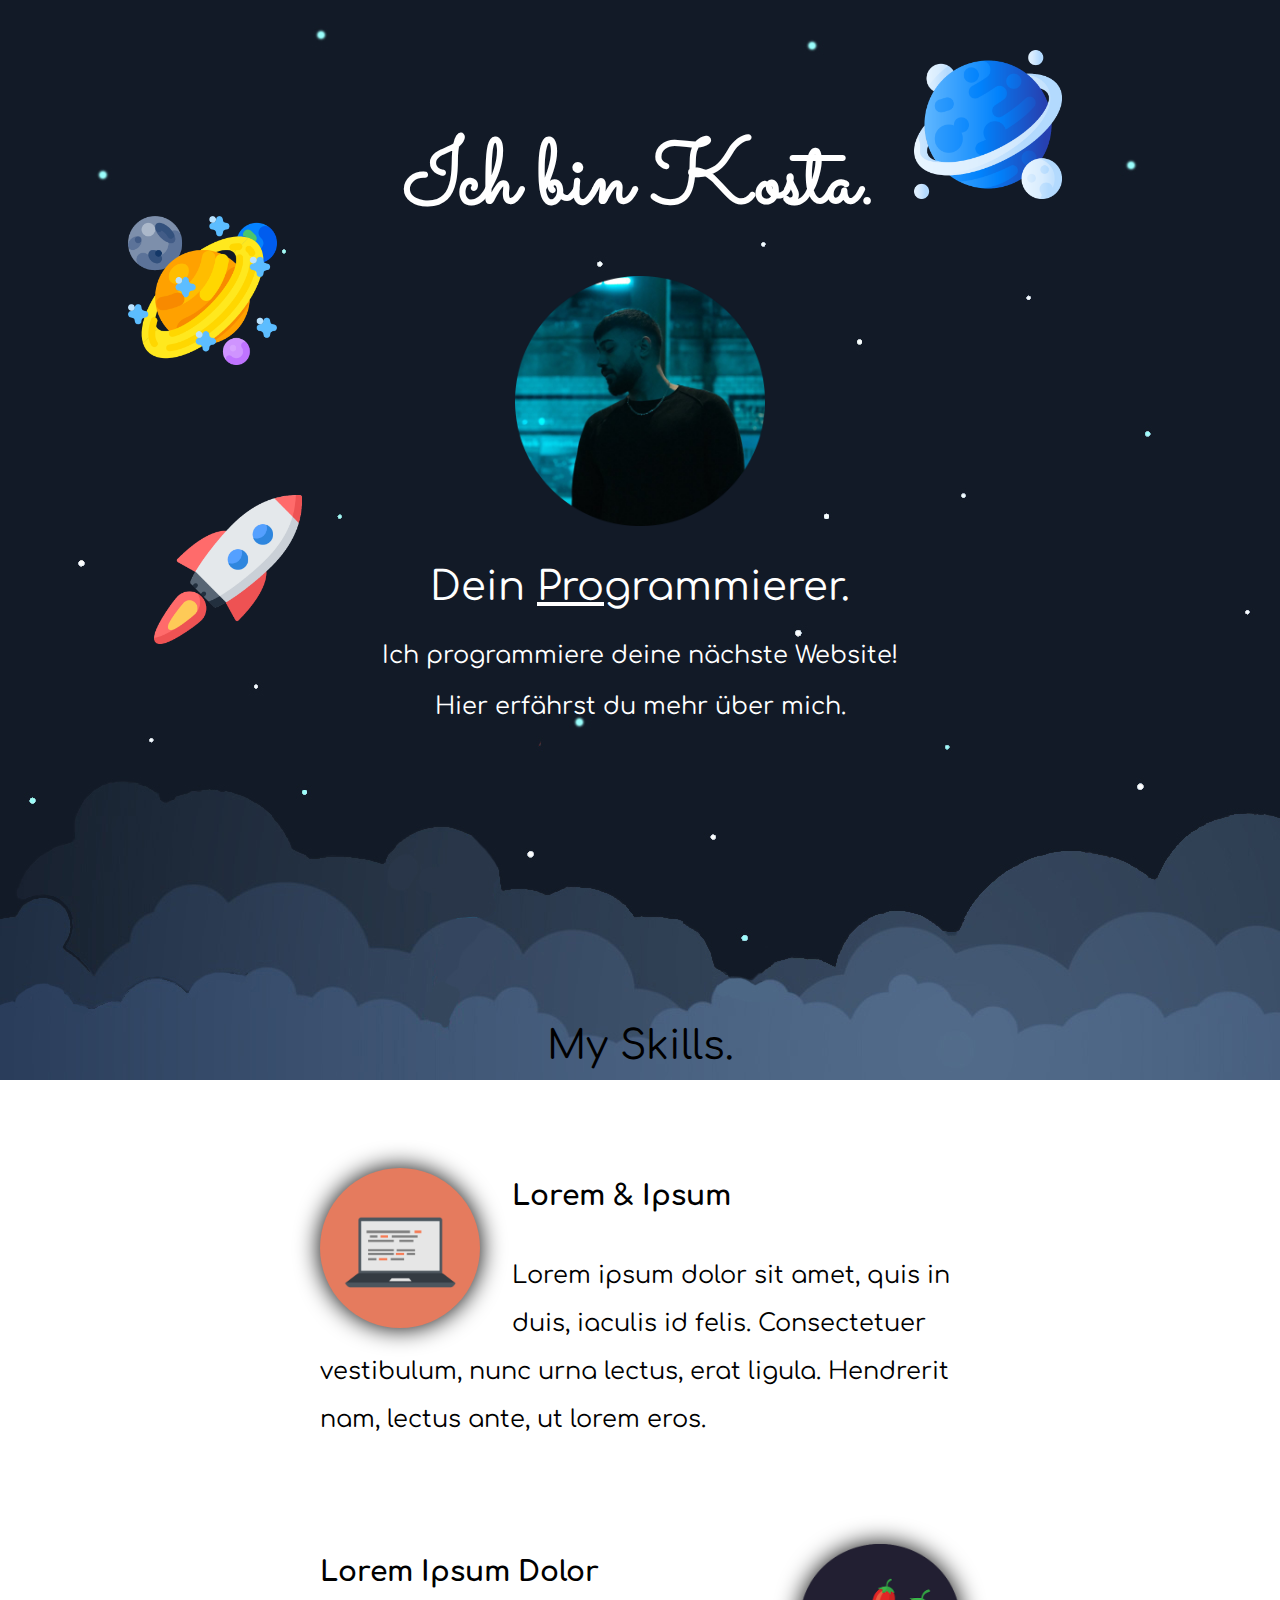
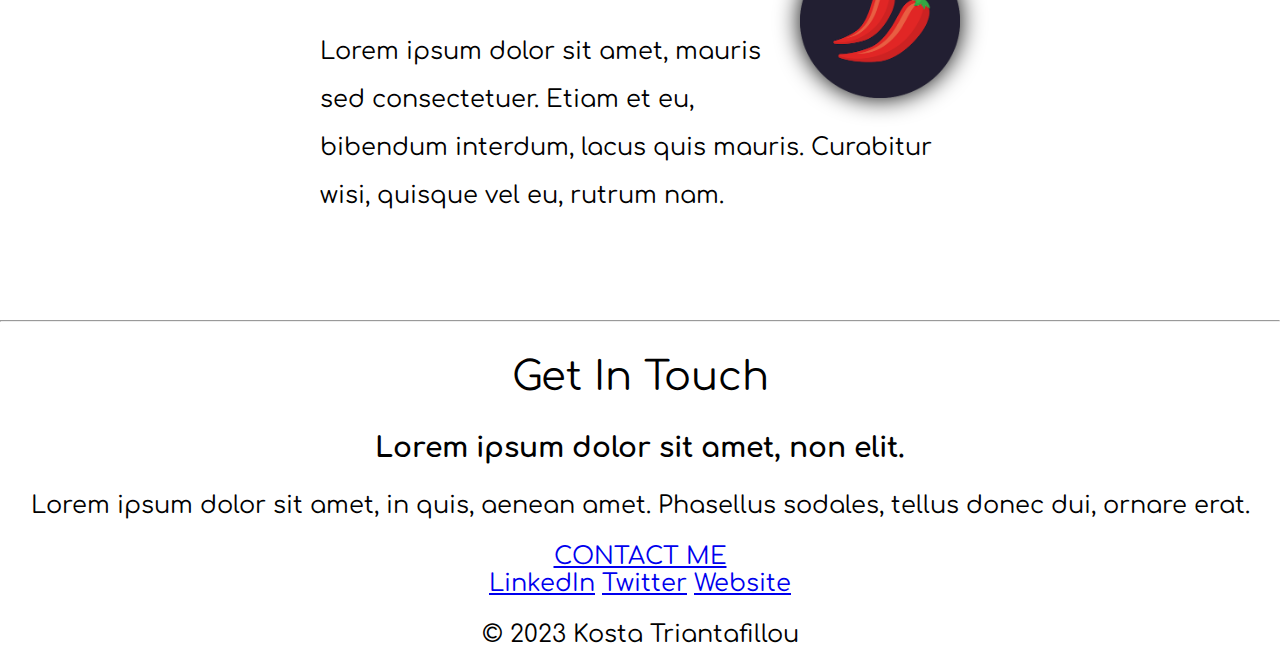
<file: index.html>
<!DOCTYPE html>
<html lang="de">
<head>
    <meta charset="UTF-8">
    <meta http-equiv="X-UA-Compatible" content="IE=edge">
    <meta name="viewport" content="width=device-width, initial-scale=1.0">
    <title>Willkommen auf Kosta's WebDev Portfolio!</title>
    <link rel="stylesheet" type="text/css" href="CSS/styles.css">
    <link rel="shortcut icon" href="https://ntinosdesign.github.io/cv/bilder/favicon.ico" type="image/x-icon">
    <link rel="preconnect" href="https://fonts.googleapis.com">
<link rel="preconnect" href="https://fonts.gstatic.com" crossorigin>
<link href="https://fonts.googleapis.com/css2?family=Comfortaa&family=Sacramento&display=swap" rel="stylesheet">
</head>
<body>
    <div class="top-container">
        <img class="uranus" src="https://ntinosdesign.github.io/cv/bilder/uranus.png" alt="Wolken">
        <h1 class="weiss">Ich bin Kosta.</h1>
        <img class="profilbild" src="https://ntinosdesign.github.io/cv/bilder/mein-bild.png" width="250px" alt="Profilbild Kosta">
        <h2 class="weiss">Dein <span class="unterstreichen">Pro</span>grammierer.</h2>
        <img class="planets" src="https://ntinosdesign.github.io/cv/bilder/planets.png" alt="Wolken">
        <img class="rakete" src="https://ntinosdesign.github.io/cv/bilder/rakete.png" alt="Rakete">
        <p class="weiss">Ich programmiere deine nächste Website!</p>
        <p class="weiss">Hier erfährst du mehr über mich.</p>
    </div>
        <div class="skills">
          <h2>My Skills.</h2>
          <div class="skill-row">
            <img class="computer" src="https://ntinosdesign.github.io/cv/bilder/computer.png" alt="">
            <h3>Lorem & Ipsum</h3>
            <p>Lorem ipsum dolor sit amet, quis in duis, iaculis id felis. Consectetuer vestibulum, nunc urna lectus, erat ligula. Hendrerit nam, lectus ante, ut lorem eros.</p>
          </div>
          <div class="skill-row">
            <img class="chili" src="https://ntinosdesign.github.io/cv/bilder/chillies.png" alt="">
            <h3>Lorem Ipsum Dolor</h3>
            <p class="chili-beschreibung">Lorem ipsum dolor sit amet, mauris sed consectetuer. Etiam et eu, bibendum interdum, lacus quis mauris. Curabitur wisi, quisque vel eu, rutrum nam.</p>
          </div>
        </div>
        <hr>
        <div class="contact-me">
          <h2>Get In Touch</h2>
          <h3>Lorem ipsum dolor sit amet, non elit.</h3>
          <p>Lorem ipsum dolor sit amet, in quis, aenean amet. Phasellus sodales, tellus donec dui, ornare erat.</p>
          <a class="btn" href="mailto:info@raketen-affiliate.de">CONTACT ME</a>
        </div>
      </div>
      
      
      <div class="bottom-container">
        <a class="footer-link" href="https://www.linkedin.com/">LinkedIn</a>
        <a class="footer-link" href="https://twitter.com/">Twitter</a>
        <a class="footer-link" href="https://www.appbrewery.co/">Website</a>
        <p>© 2023 Kosta Triantafillou</p>
      </div>
      
</body>
</html>
</file>
<file: CSS/styles.css>
/*Tag Selectors*/

body {
    display: block;
    margin: 0;
    text-align: center;
    font-family: 'Comfortaa', sans-serif;
    font-size: 1.5em;
    background-image: url(../bilder/background.jpg);
    background-repeat: no-repeat, repeat;
    background-attachment: absolute;
}



/*Class Selectors*/

.chili {
    float: right;
    width: 25%;
    margin-left: 2rem;
    filter: drop-shadow(0 0 0.75rem #000000);
}

.computer {
    border-radius: 100%;
    width: 25%;
    float: left;
    margin-right: 2rem;
    filter: drop-shadow(0 0 0.75rem #000000);
}

.planets {
    position: absolute;
    left: 10%;
    top: 13.5rem;
    height: auto; 
    width: auto; 
    max-width: 15%; 
    max-height: 15%;
}

.profilbild {
    padding-top: 2%;
}

.rakete {
    position: absolute;
    left: 12%;
    bottom: 35%;
    height: auto; 
    width: auto; 
    max-width: 15%; 
    max-height: 15%;
}

.skills {
    margin-top: 2rem;
}

.skill-row {
    margin: 100px auto 100px auto;
    width: 50%;
    text-align: left;
    line-height: 2;
}

.top-container {
    padding-top: 6.25rem;
    position: relative;
    padding-bottom: 15.40rem;
}


.unterstreichen {
    text-decoration: underline;
}

.uranus {
    position: absolute;
    right: 17%;
    top: 50px;
    height: auto; 
    width: auto; 
    max-width: 15%; 
    max-height: 15%;
}

/*Fonts*/

.weiss {
    color:white;
}

h1 {
    margin: 1.125rem auto 0 auto;
    font-family: 'Sacramento', cursive;
    font-size: 5.625rem;
}

h2 {
    font-family: 'Comfortaa', sans-serif;
    font-size: 2.5rem;
    font-weight: normal;
}

h3, a, p {
    font-family: 'Comfortaa', sans-serif;
}

/*Animation*/

@keyframes bounce {
    0%,
    20%,
    60%,
    100% {
        transform: translateY(0);
    }
    40% {
        transform: translateY(-30px);
    }
    80% {
        transform: translateY(-20px);
    }
}

.rakete:hover, .uranus:hover, .planets:hover, .chili:hover, .computer:hover {
    animation: bounce 1.0s ease-in-out;
}

.profilbild:hover {
    filter: drop-shadow(0 0 0.75rem #01c7ea);
}
</file>
